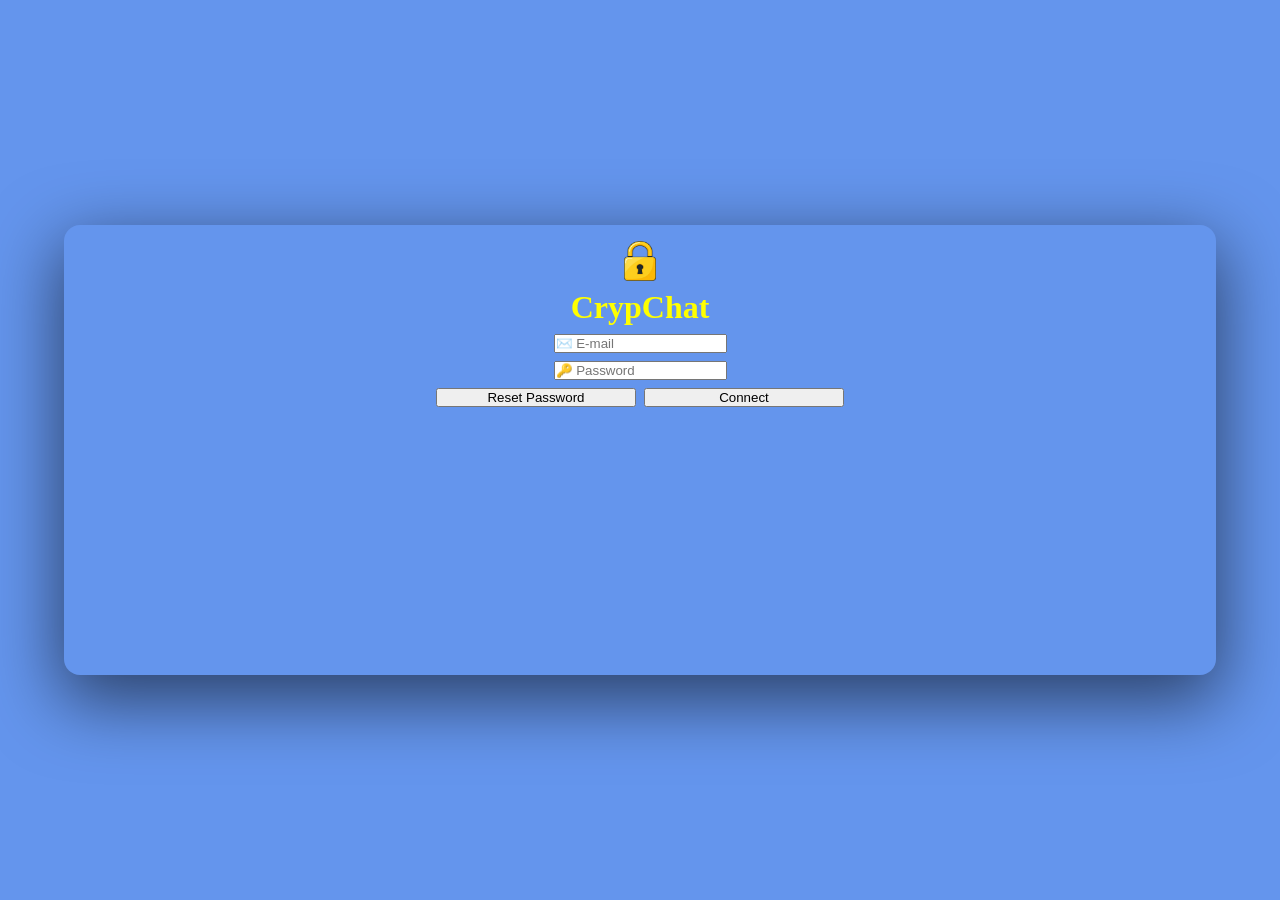
<file: 4_FrontEnd/Projeto Pessoal/index.html>
<!DOCTYPE html>
<html lang="pt-BR">

<head>
    <meta charset="UTF-8">
    <meta name="viewport" content="width=device-width, initial-scale=1.0">
    <link rel="stylesheet" href="./style_index.css">
    <title>CripChat</title>
</head>

<body>
    <form>
        <img class="image" src="./assets/logo.jpg" alt="Logo do site">
        
        <h1>CrypChat</h1>

        <div class="divEmail">
            <label for="email" class="sr-only">email</label>
            <input type="email" placeholder="✉️ E-mail" id="email" required>
        </div>

        <div class="divPassword">
            <label for="password" class="sr-only">password</label>
            <input type="password" placeholder="🔑 Password" id="password" required>
        </div>

        <div class="btn">
            <button class="btnPassword" type="submit">Reset Password</button>
            <button class="btnConnect"  type="submit">Connect</button>
        </div>
    </form>
</body>

</html>
</file>
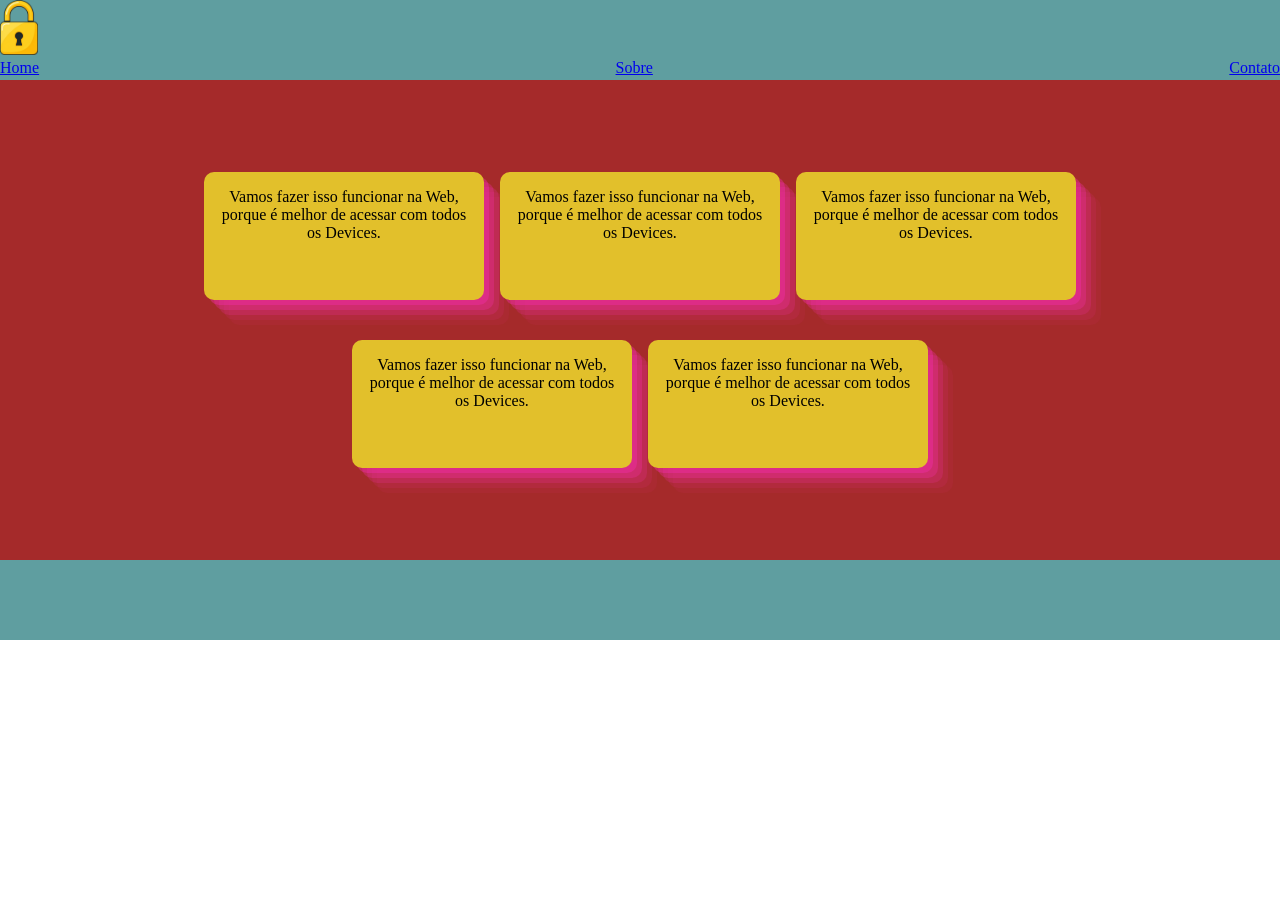
<file: 4_FrontEnd/Aulas/Aula_2/index.html>
<!DOCTYPE html>
<html lang="en">
<head>
    <meta charset="UTF-8">
    <meta name="viewport" content="width=device-width, initial-scale=1.0">
    <link rel="stylesheet" href="./style.css">
    <title>Aula 2</title>
</head>
<body>
    <nav>
        <div >
            <img class="image" src="./logo.jpg">
        </div>
        <ul class="ul_1">
            <li><a class="links" href="#">Home</a></li>
            <li><a class="links" href="#">Sobre</a></li>
            <li><a class="links" href="#">Contato</a></li>
        </ul>
    </nav>

    <section class="selecao1">
        <!--div é tipo um divisor de elementos-->
        <div class="div2">
            <p>Vamos fazer isso funcionar na Web, porque é melhor de acessar com todos os Devices.</p>
        </div>
        <div class="div2">
            <p>Vamos fazer isso funcionar na Web, porque é melhor de acessar com todos os Devices.</p>
        </div>
        <div class="div2">
            <p>Vamos fazer isso funcionar na Web, porque é melhor de acessar com todos os Devices.</p>
        </div>
        <div class="div2">
            <p>Vamos fazer isso funcionar na Web, porque é melhor de acessar com todos os Devices.</p>
        </div>
        <div class="div2">
            <p>Vamos fazer isso funcionar na Web, porque é melhor de acessar com todos os Devices.</p>
        </div>
        
    </section>

    <!--footer é um rodapé-->
    <footer id="main-footer">

    </footer>
    
</body>
</html>
</file>
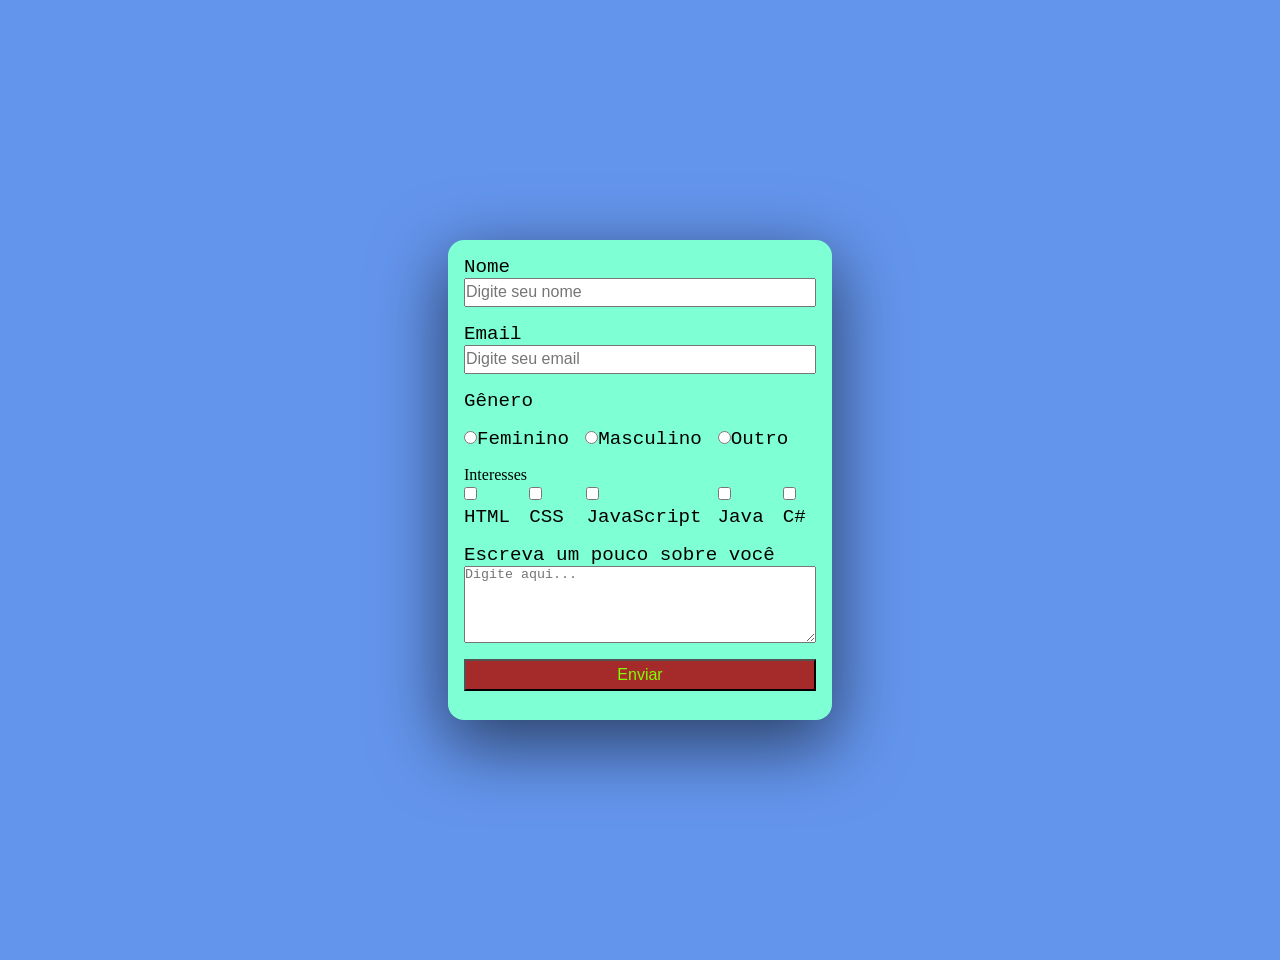
<file: 4_FrontEnd/Aulas/Aula_3/index.html>
<!DOCTYPE html>
<html lang="en">
<head>
    <meta charset="UTF-8">
    <meta name="viewport" content="width=device-width, initial-scale=1.0">
    <link rel="stylesheet" href="./styles.css">
    <title>Formulário</title>
</head>
<body>
    <main>
        <form action="">

            <div class="field">
                <label for="nome">Nome</label>
                <input type="text" placeholder="Digite seu nome" id="nome" required>
            </div>

            <div class="field">
                <label for="email">Email</label>
                <input type="email" placeholder="Digite seu email" id="nome" required>
            </div>

            <div class="field">
                <label for="genero">Gênero</label>
            </div>

            <div class="options">
                <label>
                    <input type="radio" value="feminino">Feminino
                </label>
                <label>
                    <input type="radio" value="masculino">Masculino
                </label>
                <label>
                    <input type="radio" value="outro">Outro
                </label>
            </div>

            <div class="field">
                <p>Interesses</p>
                <div class="options">
                    <label>
                        <input type="checkbox" value="html"> HTML
                    </label>
                    <label>
                        <input type="checkbox" value="css"> CSS
                    </label>
                    <label>
                        <input type="checkbox" value="javascript"> JavaScript
                    </label>
                    <label>
                        <input type="checkbox" value="java"> Java
                    </label>
                    <label>
                        <input type="checkbox" value="c#"> C#
                    </label>
                </div>
            </div>

            <div class="field">
                <label>Escreva um pouco sobre você</label>
                <textarea placeholder="Digite aqui..." rows="5"></textarea>
            </div>

            <button type="submit">Enviar</button>

        </form>
    </main>
    
</body>
</html>
</file>
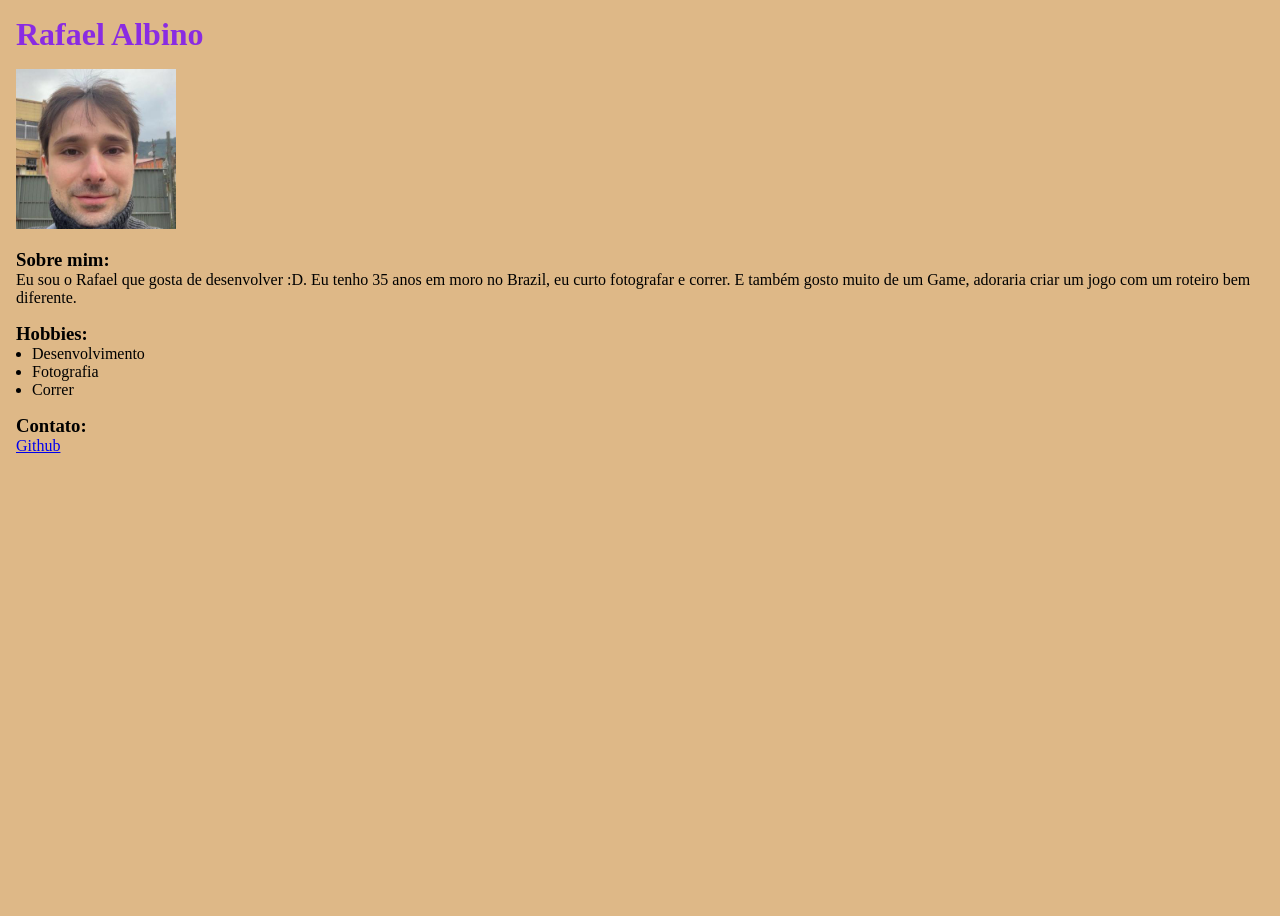
<file: 4_FrontEnd/Trabalho Individual/exercicio-01/index.html>
<!DOCTYPE html>
<html lang="pt-BR">
<head>
    <meta charset="UTF-8">
    <meta name="viewport" content="width=device-width, initial-scale=1.0">
    <link rel="stylesheet" href="styles.css">
    <title>Exercício 1</title>
</head>
<body>
    <div>
        <h1>Rafael Albino</h1>
    </div>

    <div>
        <img class="photo" src="assets/eu.jpeg" alt="Minha foto :D">
    </div>

    <div>
        <h3>Sobre mim:</h3>
        <p>Eu sou o Rafael que gosta de desenvolver :D. Eu tenho 35 anos em moro no Brazil, eu curto fotografar e correr.
            E também gosto muito de um Game, adoraria criar um jogo com um roteiro bem diferente.
        </p>
    </div>

    <div>
        <h3>Hobbies: </h3>
        <ul>
            <li>Desenvolvimento</li>
            <li>Fotografia</li>
            <li>Correr</li>
        </ul>
    </div>

    <div>
        <h3>Contato: </h3>
        <a href="https://github.com/albino57">Github</a>
    </div>

</body>
</html>
</file>
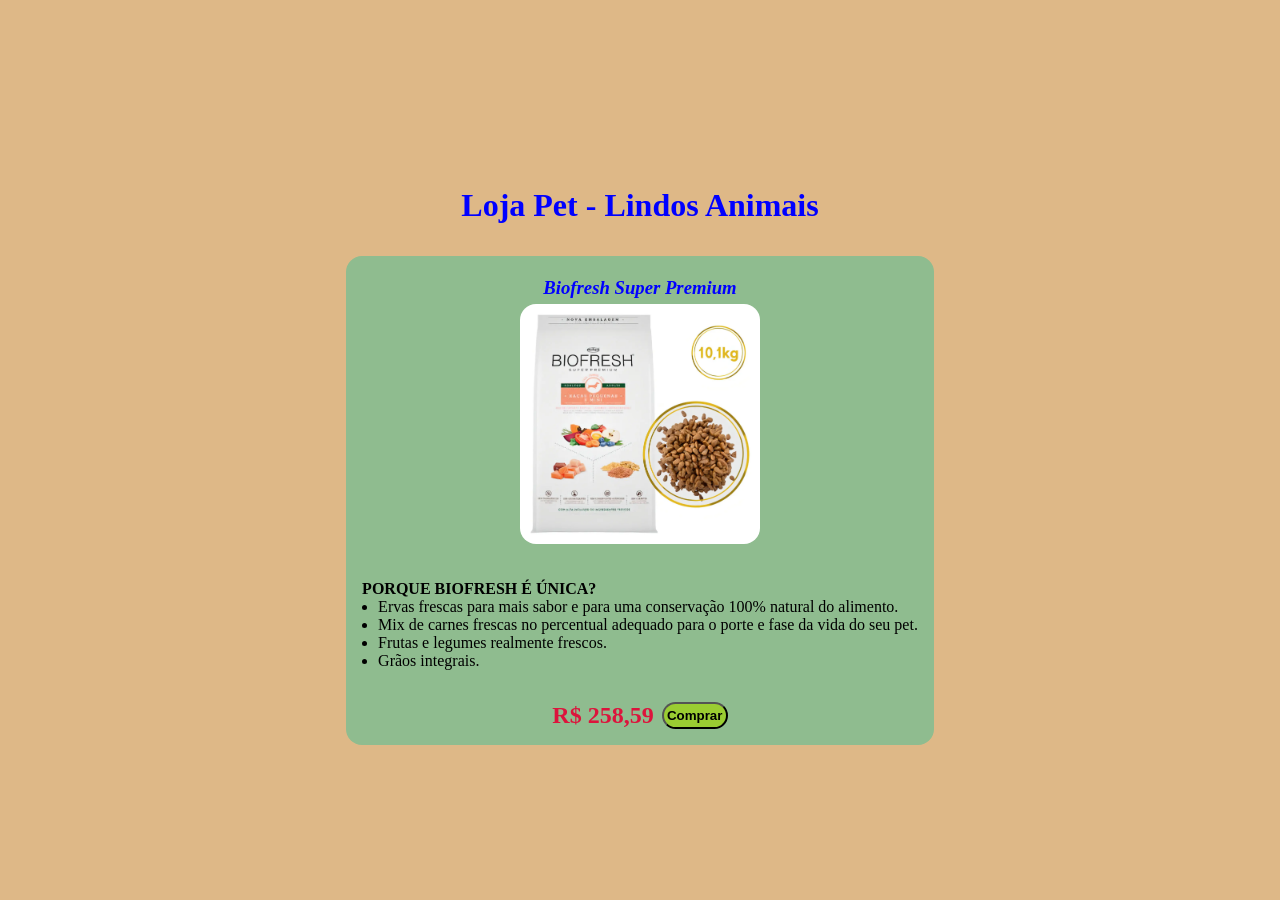
<file: 4_FrontEnd/Trabalho Individual/exercicio-02/index.html>
<!DOCTYPE html>
<html lang="pt-BR">

<head>
    <meta charset="UTF-8">
    <meta name="viewport" content="width=device-width, initial-scale=1.0">
    <link rel="stylesheet" href="styles.css">
    <title>Exercício 2</title>
</head>

<body>
    <main>
        <h1>Loja Pet - Lindos Animais</h1>
        <section>
            <div class="produto">
                <h3>Biofresh Super Premium</h3>
                <img class="img" src="assets/racao.jpg">
            </div>

            <div>
                <p>PORQUE BIOFRESH É ÚNICA?</p>
                <ul>
                    <li>Ervas frescas para mais sabor e para uma conservação 100% natural do alimento.</li>
                    <li>Mix de carnes frescas no percentual adequado para o porte e fase da vida do seu pet.</li>
                    <li>Frutas e legumes realmente frescos.</li>
                    <li>Grãos integrais.</li>
                </ul>
            </div>

            <div class="preco">
                <h2>R$ 258,59</h2>
                <button class="btn">Comprar</button>
            </div>
        </section>
    </main>
</body>

</html>
</file>
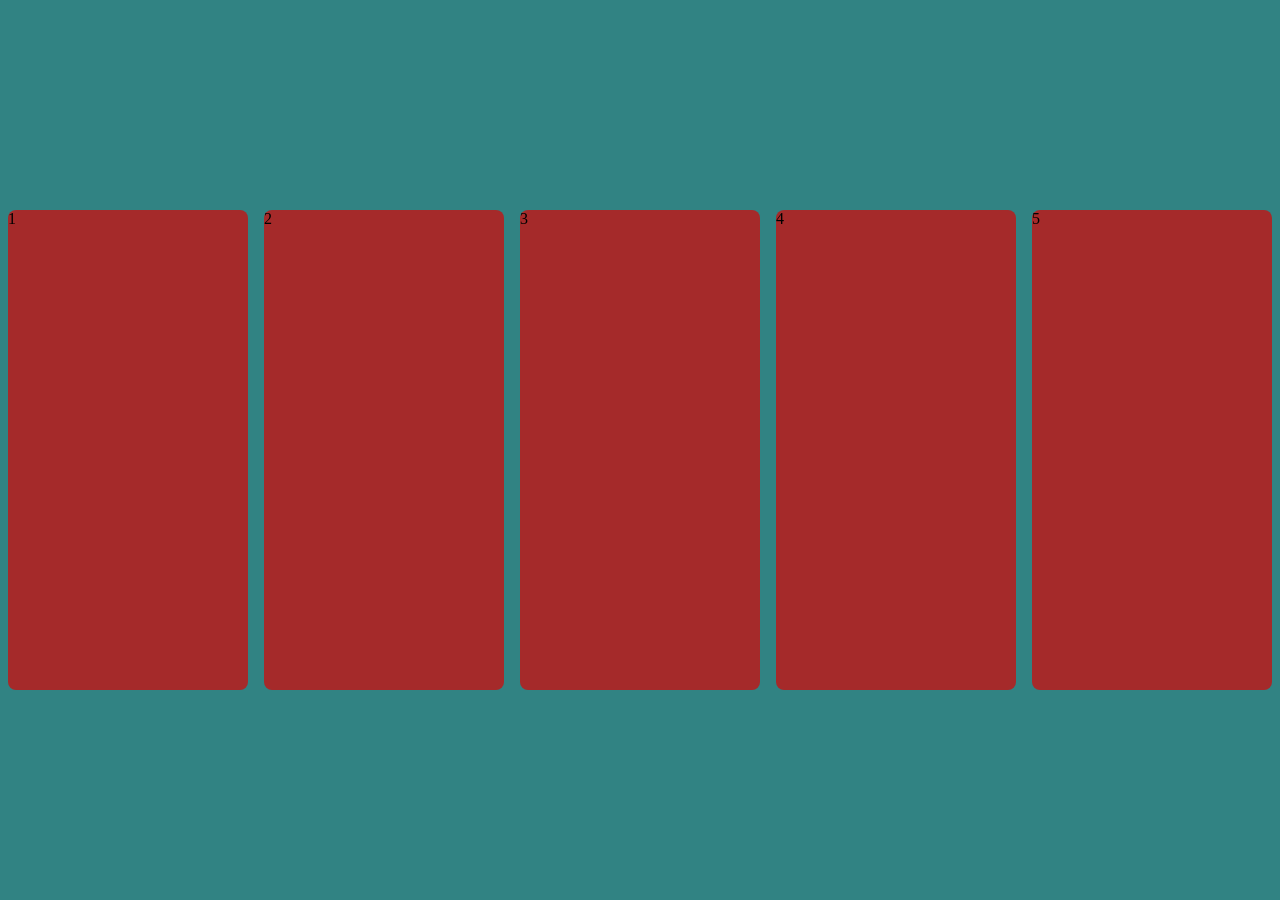
<file: 4_FrontEnd/Aulas/Aula_3/responsividade/index.html>
<!DOCTYPE html>
<html lang="en">
<head>
    <meta charset="UTF-8">
    <meta name="viewport" content="width=device-width, initial-scale=1.0">
    <link rel="stylesheet" href="./styles.css">
    <title>Document</title>
</head>
<body>
    <div class="item">1</div>
    <div class="item">2</div>
    <div class="item">3</div>
    <div class="item">4</div>
    <div class="item">5</div>
    
</body>
</html>
</file>
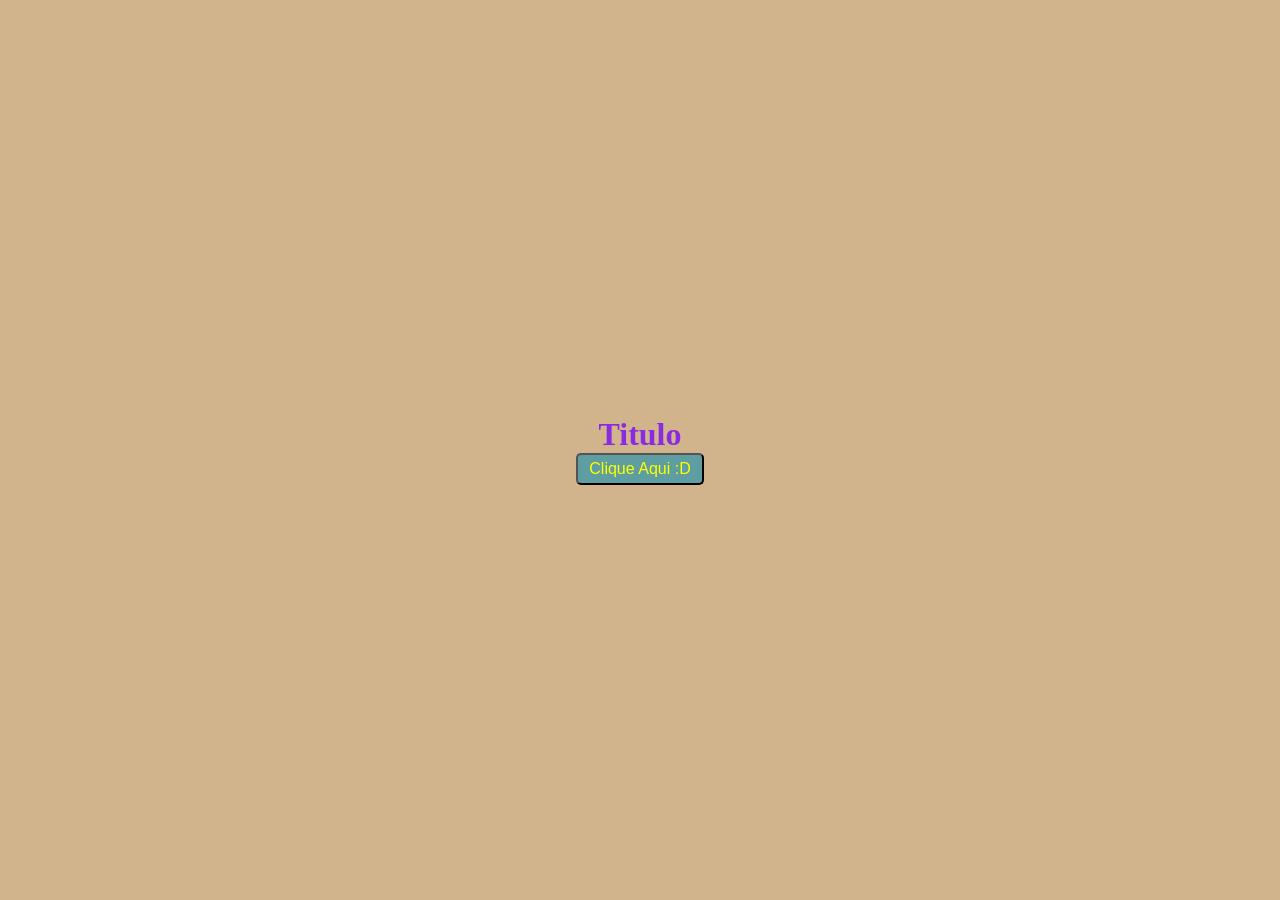
<file: 4_FrontEnd/Aulas/Aula_4/pages/index.html>
<!DOCTYPE html>
<html lang="pt-BR">
<head>
    <meta charset="UTF-8">
    <meta name="viewport" content="width=device-width, initial-scale=1.0">
    <link rel="stylesheet" href="styles.css">
    <title>HTML + CSS + JS = :D</title>
</head>
<body>
    <div class="container">
        <h1 id="title">Titulo</h1>
        <button id="btn">Clique Aqui :D</button>
    </div>
    
    <script src="script.js"></script>
</body>
</html>

<!--DOM - Document Object Model
    Árvore de elementos HTML que o navegador cria, é uma ponte entre o código HTML e o código JS.
-->
</file>
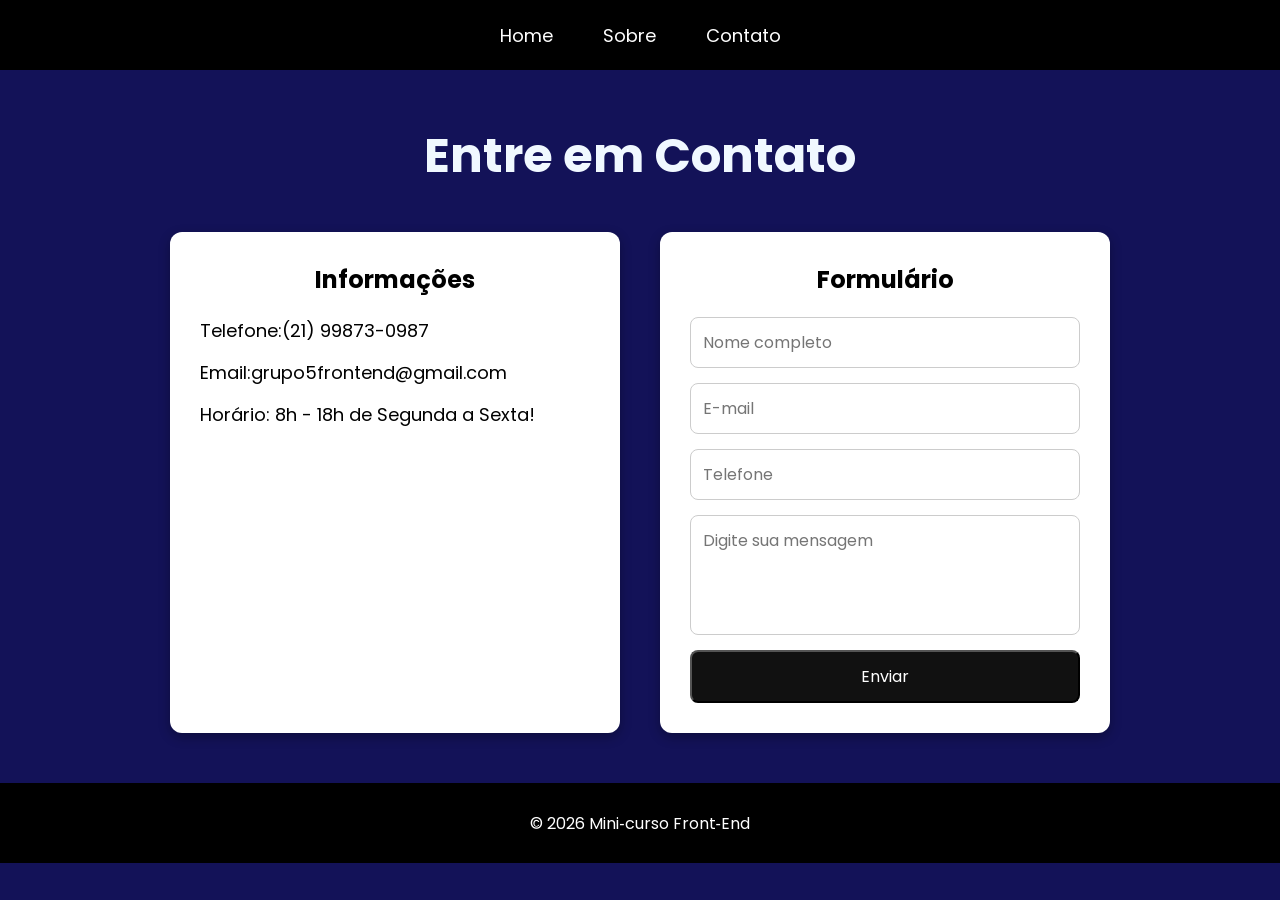
<file: 4_FrontEnd/Trabalho em Grupo/Trabalho-Final-Front-End/pages/contato.html>
<!DOCTYPE html>
<html lang="pt-BR">
<head>
  <meta charset="UTF-8">
  <meta name="viewport" content="width=device-width, initial-scale=1.0">
  <title>Contato</title>
  <link rel="stylesheet" href="../assets/css/contato.css">
</head>
<body>
    <!--navbar-->
    <header>
        <nav>
            <ul class="rodapecima">
                <li><a href="../index.html">Home</a></li>
                <li><a href="sobre.html">Sobre</a></li>
                <li><a href="contato.html">Contato</a></li>
            </ul>
        </nav>
    </header>

    <main class="pagina-contato">
        <h1 class="titulo-pagina">Entre em Contato</h1>
        <section class="container-contato">
            <!--caixa informações-->
            <div class="caixa-info">
                <h2>Informações</h2>
                <p>Telefone:(21) 99873-0987</p>
                <p>Email:grupo5frontend@gmail.com</p>
                <p>Horário: 8h - 18h de Segunda a Sexta!</p>
            </div>
            <!--caixa Formulário-->
            <div class="caixa-formulario">
                <h2>Formulário</h2>
                <form class="formulario">
                    <input type="text" placeholder="Nome completo">
                    <input type="email" placeholder="E-mail">
                    <input type="text" placeholder="Telefone">
                    <textarea placeholder="Digite sua mensagem"></textarea>
                    <button id="btn_enviar" type="submit">Enviar</button>
                </form>
            </div>
        </section>
    </main>
    <!--rodapé-->
    <footer>
      <p>© 2026 Mini‑curso Front‑End</p>
    </footer>
    <script src="../assets/js/contato.js"></script>
</body>
</html>
</file>
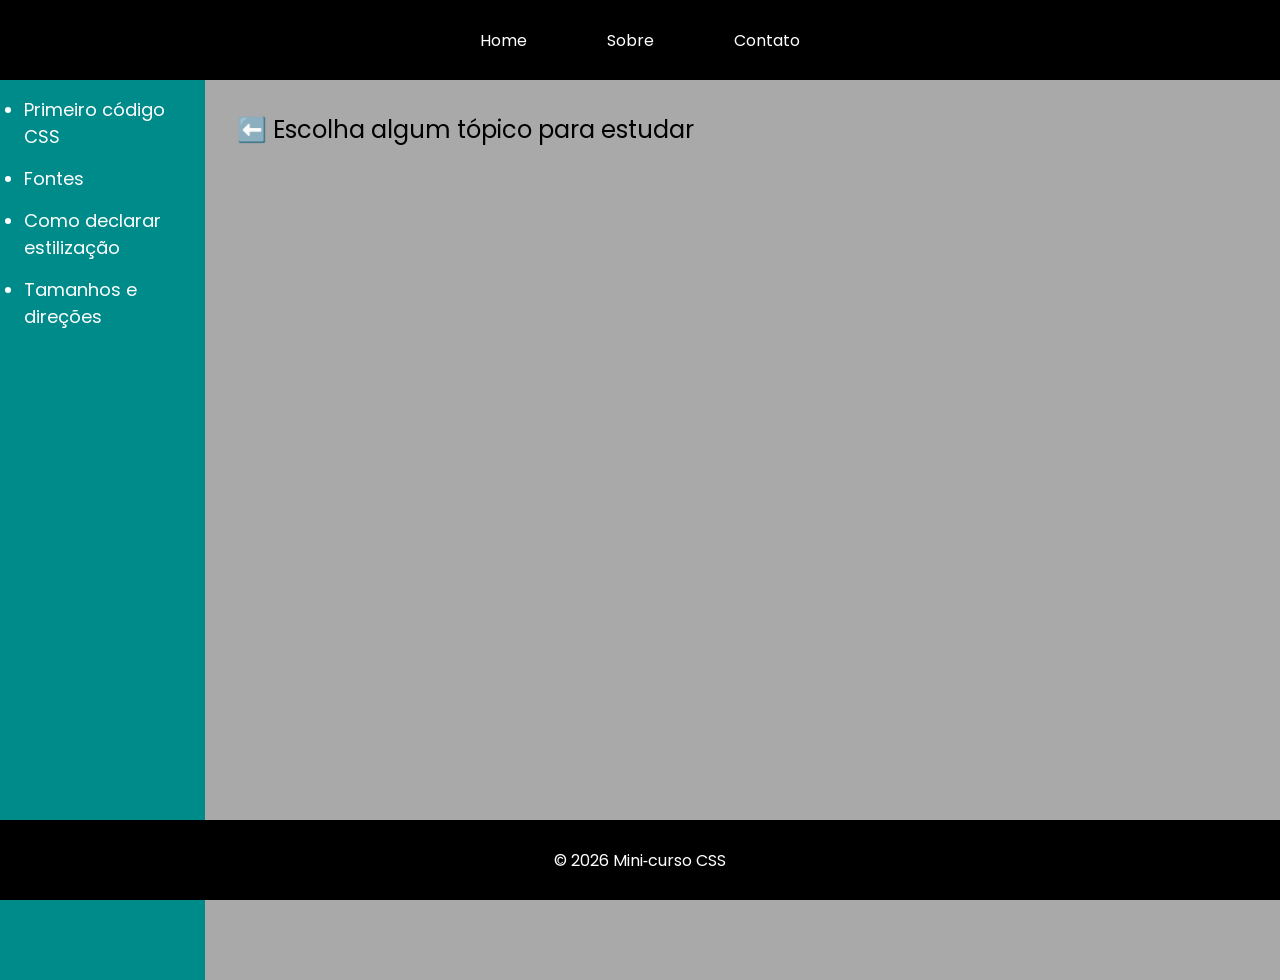
<file: 4_FrontEnd/Trabalho em Grupo/Trabalho-Final-Front-End/pages/css.html>
<!DOCTYPE html>
<html lang="pt-BR">

<head>
    <meta charset="UTF-8">
    <meta name="viewport" content="width=device-width, initial-scale=1.0">
    <link rel="stylesheet" href="../assets/css/css.css">
    <title>CSS Page :D</title>
</head>

<body>
    <header>
        <ul class="ul_header">
            <li><a href="../index.html">Home</a></li>
            <li><a href="sobre.html">Sobre</a></li>
            <li><a href="contato.html">Contato</a></li>
        </ul>
    </header>
    <main>

        <div id="id_div_menu" class="div_menu">
            <ul>
                <li class="li_div_menu">
                    <a href="#" onclick="load_divArea('primeiroCodigoCSS')">Primeiro código CSS</a>
                </li>

                <li class="li_div_menu">
                    <a href="#" onclick="load_divArea('fontes')">Fontes</a>
                </li>

                <li class="li_div_menu">
                    <a href="#" onclick="load_divArea('estilizacao')">Como declarar estilização</a>
                </li>

                <li class="li_div_menu">
                    <a href="#" onclick="load_divArea('tamanhos')">Tamanhos e direções</a>
                </li>
            </ul>
        </div>

        <div id="id_div_area" class="div_area">
            <p class="p_principal_div_area">⬅️ Escolha algum tópico para estudar</p>
        </div>

    </main>
    <footer>
        <p class="p_footer">© 2026 Mini‑curso CSS</p>
    </footer>

    <script src="../assets/js/css.js"></script>
</body>

</html>
</file>
<file: 4_FrontEnd/Projeto Pessoal/style_index.css>
/*Cascading Style Sheets*/

*{ /*Configuração global da página. É tipo um reset.*/
    margin: 0; /*Espaçamento externo*/
    padding: 0; /*Espaçamento interno*/
    box-sizing: border-box; /*Limita o conteúdo dentro do espaço da tela.*/
}

/*Aqui dá altura real para o html e body*/
html, body {
    height: 100%;
    margin: 0;
}

body {
    background-color: cornflowerblue;
    display: flex;
    flex-direction: column;  /*Direciona o flex em coluna*/
    justify-content: center; /*Mudam alinhamento*/
    align-items: center;     /*Mudam alinhamento*/
}

.image{
    width: 2rem;
    height: 2.5rem;
}

h1{
    color: yellow;    
}

form{
    width: 90%;
    height: 50%;
    display: flex;
    flex-direction: column;
    align-items: center;
    gap: 0.5rem;
    padding: 1rem;
    border-radius: 1rem;
    box-shadow: rgba(0, 0, 0, 0.56) 0px 22px 70px 4px;
}

.btn{
    width: 100%;
    display: flex;
    justify-content: center;
    gap: 0.5rem;
    font-size: 16px;
    
}

.btn button{
    min-width: 200px;
}


.divEmail, .divPassword{
    
}

/*---Hidden---*/
.sr-only {
    position: absolute; /**/
    width: 1px;         /**/
    height: 1px;        /**/
    overflow: hidden;   /**/
    white-space: nowrap;/**/
    clip: rect(0 0 0 0);/**/
}

@media(min-width: 768px){

}
</file>
<file: 4_FrontEnd/Aulas/Aula_2/style.css>
/*CSS - Cascading Style Sheets*/

*{ /*Configuração global da página. É tipo um reset.*/
    margin: 0; /*Espaçamento externo*/
    padding: 0; /*Espaçamento interno*/
    box-sizing: border-box; /*Limita o conteúdo dentro do espaço da tela.*/
    
}

.body{
    font-size: 16px;
}

nav{
    background-color: cadetblue; /*Cor de fundo*/
    width: 100%; /*Largura da tela*/
    height: 5rem; /*Altura da tela | rem é uma unidade de medida relativa (se adapta ao tamanho da tela)*/
}

.image{
    width: 3%;
    height: 3%;
    
    
}
.ul_1{
    list-style: none;
    display: flex;
    flex-direction: row;
    justify-content: space-between;
}

.selecao1{
    background-color: brown;
    width: 100%;
    height: 30rem;
    
    display: flex; /*Esse display flex faz o section ficar flexível.*/
    flex-direction: row; /*Com o flex-direction eu posso trabalhar a organização dos elemento. | row = ao lado | column = em baixo.*/
    padding: 5rem;
    
    justify-content: center; /* ajusta eixo vertical */
    align-items: center;     /* ajusta eixo horizontal */
    gap: 1rem; /* espaçamento entre os itens do flexbox */
    flex-wrap: wrap;
}

.div2{
    width: 25%;
    height: 8rem;
    background-color: rgb(226, 192, 43);
    box-shadow: rgba(240, 46, 170, 0.4) 5px 5px, rgba(240, 46, 170, 0.3) 10px 10px, rgba(240, 46, 170, 0.2) 15px 15px, rgba(240, 46, 170, 0.1) 20px 20px, rgba(240, 46, 170, 0.05) 25px 25px;
    border-radius: 10px;
    padding: 1rem;
    text-align: center;
}

#main-footer{
    background-color: cadetblue;
    width: 100%;
    height: 5rem;
    
}

/*
1 rem = 16px
medidas relativas: rem, %
----medidas fixas: px
*/
</file>
<file: 4_FrontEnd/Aulas/Aula_3/styles.css>
/*CSS - Cascading Style Sheets*/

*{ /*Configuração global da página. É tipo um reset.*/
    margin: 0; /*Espaçamento externo*/
    padding: 0; /*Espaçamento interno*/
    box-sizing: border-box; /*Limita o conteúdo dentro do espaço da tela.*/
    
}

main{
    background-color: cornflowerblue;
    width: 100%;
    height: 60rem;
    display: flex;
    justify-content: center;
    align-items: center;
}

form{
    width: 30%;
    height: 30rem;
    display: flex;
    flex-direction: column;
    background-color: aquamarine;
    gap: 1rem;
    padding: 1rem;
    border-radius: 1rem;
    box-shadow: rgba(0, 0, 0, 0.56) 0px 22px 70px 4px;
}

input[type="text"], [type="email"]{
    height: 1.8rem;
    font-size: 16px;
}

label{
    font-size: 1.2rem;
    font-family: 'Courier New', Courier, monospace;
}

.options{
    display: flex;
    flex-direction: row;
    gap: 1rem;
}

.field{
    width: 100%;
    
    display: flex;
    flex-direction: column;
}

button{
    height: 2rem;
    background-color: brown;
    color: chartreuse;
    cursor: pointer;
    font-size: 16px;
}

button:hover{
    background-color: rgb(165, 114, 42);
}
</file>
<file: 4_FrontEnd/Trabalho Individual/exercicio-01/styles.css>
*{
    margin: 0; 
    padding: 0; 
    box-sizing: border-box; /*Limita o conteúdo dentro do espaço da tela.*/  
}

/*Aqui dá altura real para o html e body*/
html, body {
    height: 100%;
    margin: 0;
}

body{
    background-color: burlywood;
}

h1{
    color: blueviolet;
    /*padding: 1rem; Espaçamento interno*/
    /*Espaçamento interno*/
}

div{
    margin: 1rem;
}

li{
    margin-left: 1rem;
}

.photo{
    width: 10rem;
    height: 10rem;
}
</file>
<file: 4_FrontEnd/Trabalho Individual/exercicio-02/styles.css>
/*Aqui dá um reset no HTML*/
*{
    margin: 0; 
    padding: 0; 
    box-sizing: border-box; /*Limita o conteúdo dentro do espaço da tela.*/  
}

/*Aqui dá altura real para o html e body*/
html, body {
    height: 100%;
    margin: 0;
}

body{
    background-color: burlywood;
}

main{
    width: 100vw;
    height: 100vh;
    display: flex;
    flex-direction: column;
    justify-content: center;
    align-items: center;
}

section{
    background-color: darkseagreen;
    width: auto;
    display: flex;
    flex-direction: column;
    justify-content: center;
    align-items: center;
    border-radius: 1rem;
}

h1{
    color: blue;
    margin: 2rem;
}

h2{
    font-weight: bold;
    color: crimson;
}

h3{
    text-align: center;
    margin: 0.3rem;
    font-style: italic;
    color: blue;
}

div{
    margin: 1rem;
}

.img{
    width: 15rem;
    height: 15rem;
    border-radius: 1rem;
}

p{
    font-weight: bold;
}

li{
    margin-left: 1rem;
}

.preco{
    display: flex;
}

.btn{
    margin-left: 0.5rem;
    padding: 0.2rem;
    font-weight: bold;
    background-color: yellowgreen;
    cursor: pointer;
    border-radius: 1rem;
}
</file>
<file: 4_FrontEnd/Aulas/Aula_3/responsividade/styles.css>
/*CSS - Cascading Style Sheets*/

*{ /*Configuração global da página. É tipo um reset.*/
    margin: 0; /*Espaçamento externo*/
    padding: 0; /*Espaçamento interno*/
    box-sizing: border-box; /*Limita o conteúdo dentro do espaço da tela.*/
    
}

body{
    height: 100vh;
    background-color: rgb(49, 131, 131);
    display: flex;
    flex-direction: row;
    gap: 1rem;
    justify-content: center;
    align-items: center;
}

.item{
    width: 15rem;
    height: 30rem;
    background-color: blue;
    border-radius: 8px;
}

@media (max-width: 768px) {
    body{
        flex-direction: column;
        padding: 1rem;
    }

    .item{
        width: 80%;
    }
}

@media (min-width: 1000px){
    .item{
        background-color: brown;
    }
}
</file>
<file: 4_FrontEnd/Aulas/Aula_4/pages/styles.css>
/*CSS - Cascading Style Sheets*/

*{ /*Configuração global da página. É tipo um reset.*/
    margin: 0;
    padding: 0; 
    box-sizing: border-box; 
}

.container{
    width: 100%;
    height: 100vh;
    display: flex;
    flex-direction: column;
    justify-content: center;
    align-items: center;
    background-color: tan;
}

#title{
    color:blueviolet
}

#btn{
    width: 8rem;
    height: 2rem;
    background-color: cadetblue;
    border-radius: 5px;
    color: yellow;
    cursor: pointer;
    font-size: 16px;
}

#btn:hover{
    background-color: chocolate;
}
</file>
<file: 4_FrontEnd/Trabalho em Grupo/Trabalho-Final-Front-End/assets/css/contato.css>
@import url(reset.css);

* {
  margin: 0;
  padding: 0;
  box-sizing: border-box;
}
body {
  background-color: rgb(19, 18, 88);
  color: white;
}
/* MENU DE CIMA */
header {
  width: 100%;
  height: 70px;
  background-color: black;
  display: flex;
  justify-content: center;
  align-items: center;
}
.rodapecima {
  display: flex;
  gap: 50px;
  list-style: none;
}
.rodapecima a {
  color: white;
  text-decoration: none;
  font-size: 18px;
}
.rodapecima a:hover {
  color: gray;
}

/* PÁGINA */

.pagina-contato {
  width: 100%;
  display: flex;
  flex-direction: column;
  align-items: center;
  padding: 50px;
}
.titulo-pagina {
  font-size: 48px;
  text-align: center;
  color: aliceblue;
  margin-bottom: 40px;
}

/* CAIXAS */

.container-contato {
  width: 100%;
  max-width: 1100px;
  display: flex;
  justify-content: center;
  gap: 40px;
  flex-wrap: wrap;
}

.caixa-info,
.caixa-formulario {
  background-color: white;
  color: black;
  border-radius: 12px;
  width: 450px;
  padding: 30px;
  box-shadow: 0 4px 12px rgba(0, 0, 0, 0.3);
}

.caixa-info h2,
.caixa-formulario h2 {
  text-align: center;
  margin-bottom: 20px;
}

.caixa-info p {
  font-size: 18px;
  margin-bottom: 15px;
}

/* FORMULÁRIO */

.formulario {
  display: flex;
  flex-direction: column;
  gap: 15px;
  width: 100%;
}

.formulario input,
.formulario textarea {
  width: 100%;
  padding: 12px;
  border-radius: 8px;
  border: 1px solid #ccc;
  font-size: 16px;
  outline: none;
}

.formulario textarea {
  height: 120px;
  resize: none;
}
.formulario button {
  background-color: #111;
  color: white;
  padding: 12px;
  border-radius: 8px;
  font-size: 16px;
  cursor: pointer;
}
.formulario button:hover {
  background-color: gray;
}
/* RODAPÉ */

footer {
  background-color: black;
  width: 100%;
  height: 5rem;
  color: white;
  display: flex;
  justify-content: center;
  align-items: center;
}
</file>
<file: 4_FrontEnd/Trabalho em Grupo/Trabalho-Final-Front-End/assets/css/css.css>
@import url(reset.css);

* {
  margin: 0;
  padding: 0;
  box-sizing: border-box;
}

body {
  background-color: rgb(19, 18, 88);
  display: flex;
  flex-direction: column;
  justify-content: center;
  font-family: "Raleway", sans-serif;
}

/*⬇️---------- H E A D E R ----------⬇️*/
header {
  height: 5rem;
  width: 100%;
  background-color: black;
  color: aliceblue;
  display: flex;
  flex-direction: row;
  align-items: center;
  justify-content: center;
  top: 0;
}

.ul_header {
  display: flex;
  gap: 5rem;
  list-style: none;
}

a, li{
    color: white;
    text-decoration: none;
}
/*⬆️---------- H E A D E R ----------⬆️*/



/*⬇️-------------------- M A I N --------------------⬇️*/
main{
    height: 100vh;
    display: flex;
    flex-direction: row;
}


/*----------⬇️ Div do Menu ⬇️----------*/
.div_menu{
    width: 15rem;
    height: auto;
    background-color: darkcyan;
    padding-left: 1.5rem;
    padding-top: 1rem;
    font-size: 18px;
}

.li_div_menu{
    margin-bottom: 15px;
}



/*----------⬇️ Div da Area ⬇️----------*/
.div_area{
    width: 100%;
    height: auto;
    background-color: darkgrey;
}

.p_principal_div_area{
    margin: 2rem;
    font-size: 24px;
}
/*⬆️-------------------- M A I N --------------------⬆️*/



/*⬇️---------- F O O T E R ----------⬇️*/
footer {
  background-color: black;
  width: 100%;
  height: 5rem;
  display: flex;
  justify-content: center;
  align-items: center;
  bottom: 0;
  position: fixed;
}

.p_footer{
    color: white;
}
/*⬆️---------- F O O T E R ----------⬆️*/

/* ⬇️ Códigos CSS para Estilização via JS ⬇️ */
.primeiroCodigoCSS_js, .fontes_js, .estilizacao_js, .tamanhos_js {
    margin: 2rem;
}
.primeiroCodigoCSS_js h1, .fontes_js h1, .estilizacao_js h1, .tamanhos_js h1{
    color: brown;
    margin-bottom: 15px;
}

.primeiroCodigoCSS_js p, .fontes_js p, .estilizacao_js p, .tamanhos_js p{
    font-size: 20px;
}
</file>
